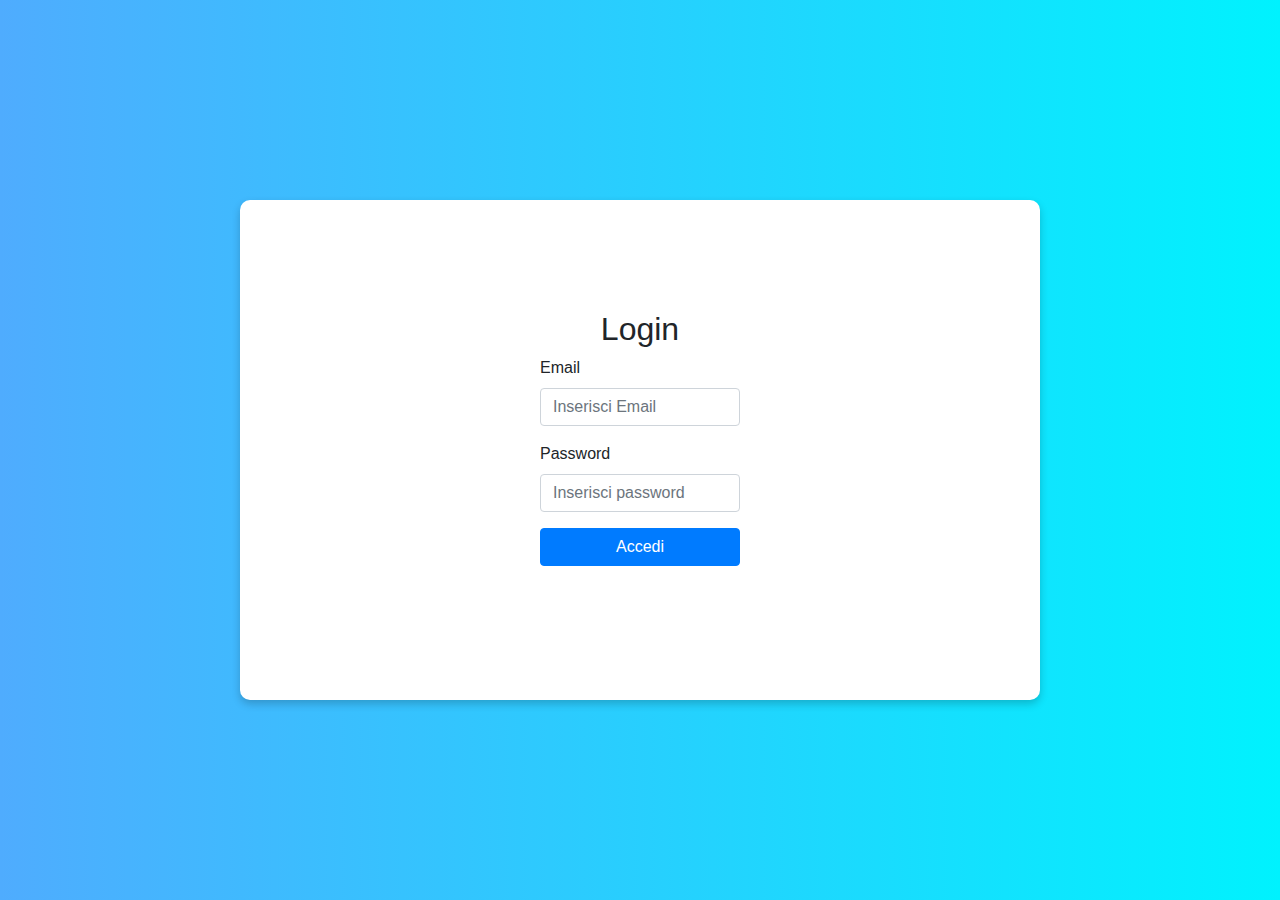
<file: index.html>
<!DOCTYPE html>
<html lang="it">

<head>
    <meta charset="UTF-8">
    <meta name="viewport" content="width=device-width, initial-scale=1.0">
    <title>Login</title>
    <link href="https://stackpath.bootstrapcdn.com/bootstrap/4.5.2/css/bootstrap.min.css" rel="stylesheet">
    <link rel="stylesheet" href="style.css">
</head>



<body>

    <div class="container login-container">
        <div class="row_login justify-content-center">
            <div class="col-md-4">
                <h2 class="text-center">Login</h2>
                <form id="loginForm">
                    <div class="form-group">
                        <label for="username">Email</label>
                        <input type="text" class="form-control" id="username" placeholder="Inserisci Email"
                            required>
                    </div>
                    <div class="form-group">
                        <label for="password">Password</label>
                        <input type="password" class="form-control" id="password" placeholder="Inserisci password"
                            required>
                    </div>
                    <button type="submit" class="btn btn-primary btn-block">Accedi</button>
                </form>
            </div>
        </div>
    </div>







    <script src="https://stackpath.bootstrapcdn.com/bootstrap/4.5.2/js/bootstrap.min.js"></script>
    <script src="index.js"></script>
</body>

</html>
</file>
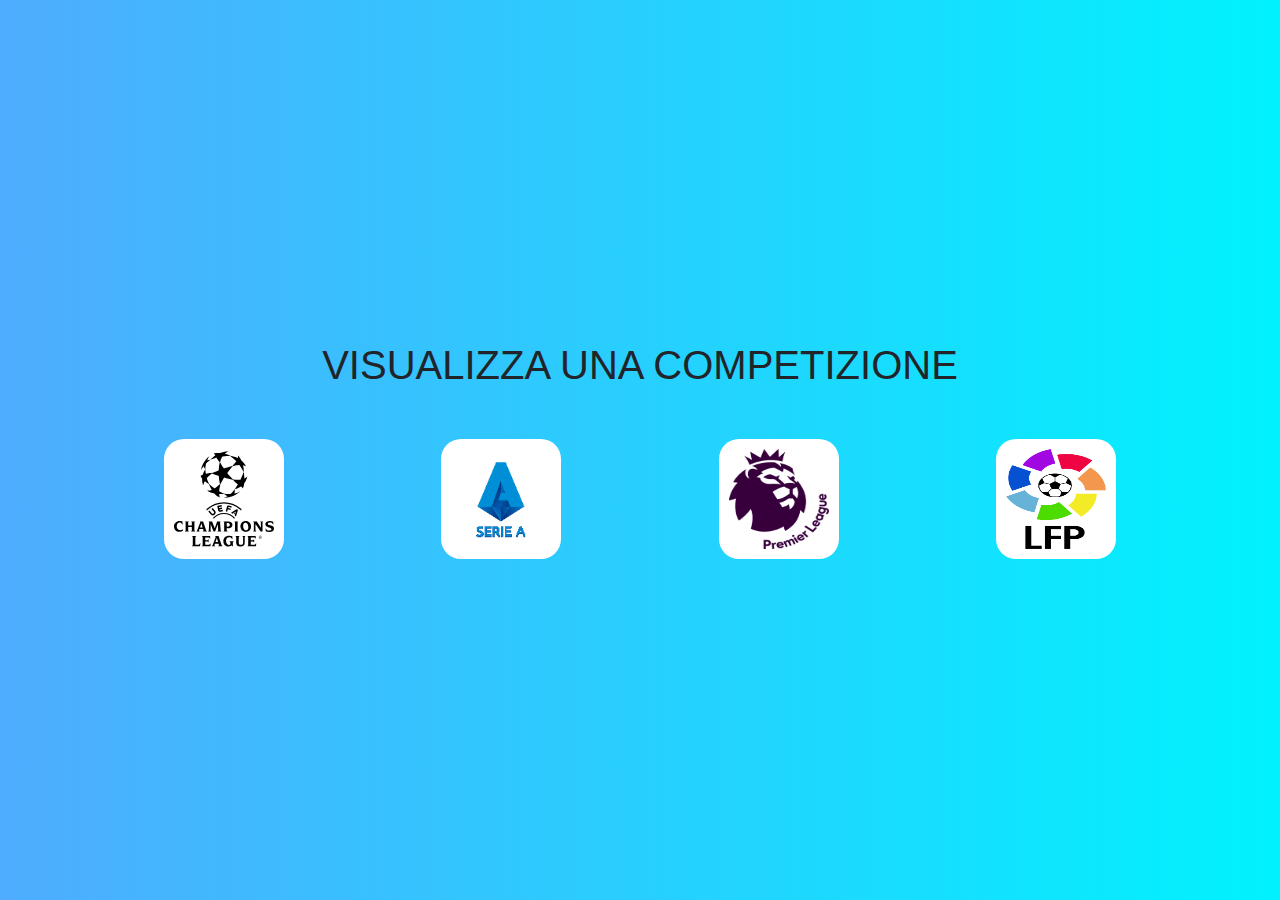
<file: products.html>
<!DOCTYPE html>
<html lang="en">
<head>
    <meta charset="UTF-8">
    <meta name="viewport" content="width=device-width, initial-scale=1.0">
    <title>Document</title>
    <link href="https://stackpath.bootstrapcdn.com/bootstrap/4.5.2/css/bootstrap.min.css" rel="stylesheet">
    <link rel="stylesheet" href="style.css">
</head>
<body>

    <div class="container">
        <h1 class="text-center">VISUALIZZA UNA COMPETIZIONE</h1>
        <div class="icon-container">
            <div class="icon">
                <a href="champions.html">
                    <i class="fas fa-home"></i>
                    <img class="i_champions" src="immagini/champions.svg">
                </a>
            </div>
            <div class="icon">
                <a href="serieA.html">
                    <i class="fas fa-home"></i>
                    <img class="i_champions" src="immagini/Serie_A_resized (1).png">
                </a>
            </div>
            <div class="icon">
                <a href="premier.html">
                    <i class="fas fa-home"></i>
                    <img class="i_champions" src="immagini/premier-league_resized.png">
                </a>
            </div>
            <div class="icon">
                <a href="liga.html">
                    <i class="fas fa-home"></i>
                    <img class="i_champions" src="immagini/liga-santander_resized.png">
                </a>
            </div>
        </div>
    </div>
    
</body>
</html>
</file>
<file: style.css>
body {
    background: linear-gradient(to right, #4facfe, #00f2fe);
    height: 100vh;
    display: flex;
    justify-content: center;
    align-items: center;
}
.login-container {
    background-color: white;
    width: 800px;
    height: 500px;
    padding: 30px;
    border-radius: 10px;
    box-shadow: 0 4px 8px rgba(0, 0, 0, 0.2);
}
.icon-container {
    display: flex;
    justify-content: space-around;
    margin-top: 50px;
}
.icon {
    text-align: center;
    font-size: 50px;
    transition: transform 0.2s;
    background: white;
    border-radius: 20px;
    padding: 10px;
}
.icon:hover {
    transform: scale(1.1);
}
.i_champions{
    width: 100px;
    height: 100px;
}
.row {
    display: flex;
    align-items: center;
    padding-left: 25px;
    padding-right: 25px;
    justify-content: space-evenly;
    margin-top: 800px;
}

.row_login {
    display: flex;
    align-items: center;
    padding-left: 25px;
    padding-right: 25px;
    justify-content: space-evenly;
    margin-top: 80px;
}

.team-card {
    border: 1px solid #ddd;
    border-radius: 8px;
    background-color: #f9f9f9;
    padding: 20px;
    box-shadow: 0px 4px 8px rgba(0, 0, 0, 0.1);
    transition: transform 0.5s;
}

.team-card:hover {
    transform: translateY(-10px);
}

.logo-img {
    width: 80px;
    height: 80px;
    object-fit: contain;
}

.bold {
    font-weight: bold;
}

.text-center {
    text-align: center;
}

.modal {
    display: none; 
    position: fixed; 
    z-index: 1; 
    left: 0;
    top: 0;
    width: 100%; 
    height: 100%; 
    overflow: auto; 
    background-color: rgba(0, 0, 0, 0.5);
}

.modal-content {
    background-color: #fefefe;
    margin: 15% auto; 
    padding: 20px;
    border: 1px solid #888;
    width: 80%; 
    max-width: 500px; 
}

.close {
    color: #aaa;
    float: right;
    font-size: 28px;
    font-weight: bold;
}

.close:hover,
.close:focus {
    color: black;
    text-decoration: none;
    cursor: pointer;
}
</file>
